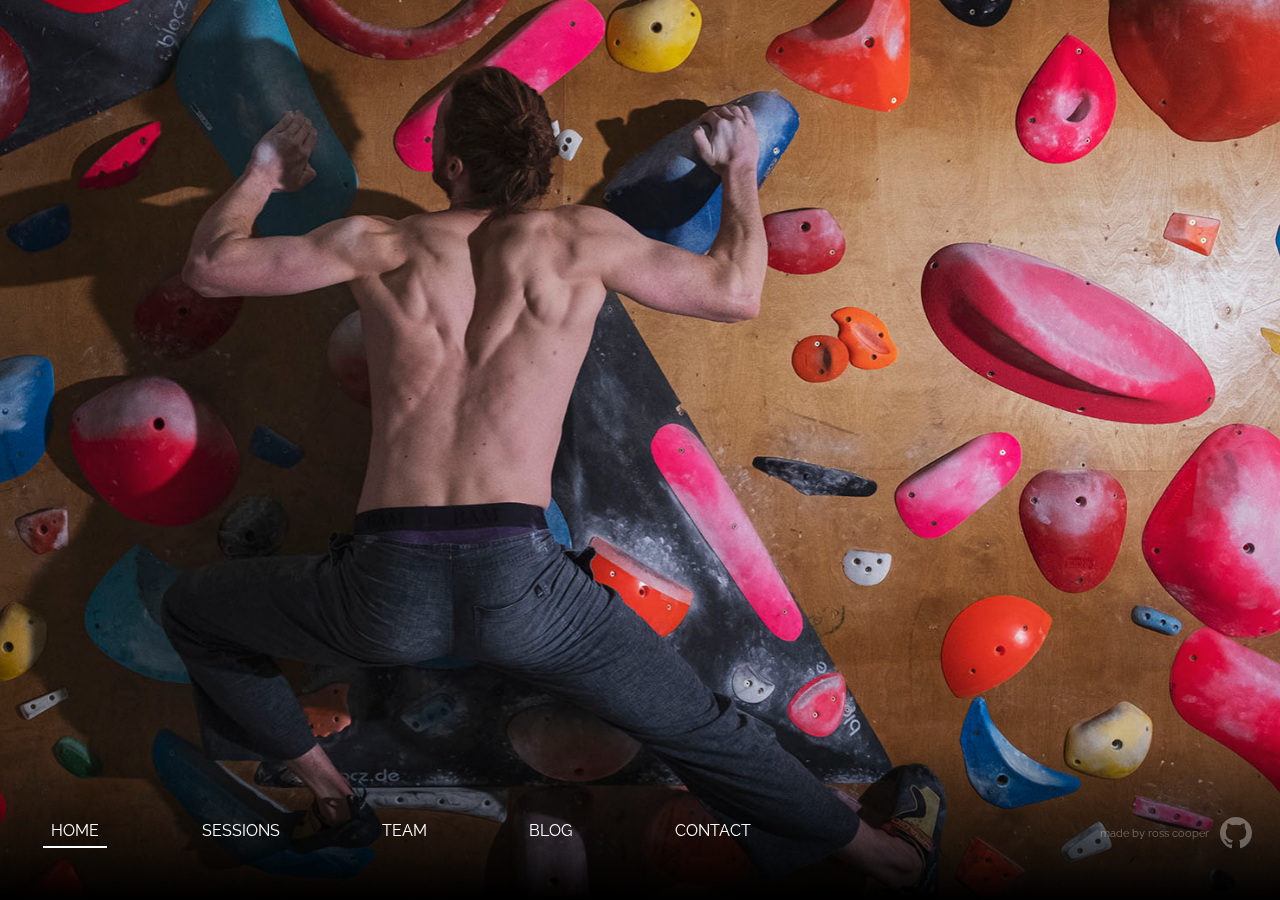
<file: public/index.html>
<!DOCTYPE html>
<html lang="en">
  <head>
    <meta charset="UTF-8" />
    <meta name="viewport" content="width=device-width, initial-scale=1.0" />
    <meta http-equiv="X-UA-Compatible" content="ie=edge" />
    <title>Core Coaching</title>
    <link rel="stylesheet" href="css/reset.css" />
    <link rel="stylesheet" href="css/shared.css" />
    <link rel="stylesheet" href="css/index.css" />
    <link
      href="https://fonts.googleapis.com/css?family=Raleway&display=swap"
      rel="stylesheet"
    />
    <script src="js/main.js"></script>
  </head>
  <body>
    <section class="container landing" id="home">
      <!-- <div class="button-container">
          <button class="info">More Info</button>
          <button class="book">Book a Session</button>
        </div> -->
      <div class="background bkg1">
        <img src="photos/Rec1_0098.jpg" alt="" />
      </div>
      <div class="background bkg2">
        <img src="photos/Rec1_0012.jpg" alt="" />
      </div>
      <div class="background bkg3">
        <img src="photos/Rec1_0178.jpg" alt="" />
      </div>
    </section>
    <section class="container sessions" id="sessions"></section>
    <section class="container team" id="team"></section>
    <section class="container contact" id="contact"></section>
    <nav class="footer">
      <ul class="pages">
        <li><a class="home" href="#home">Home</a></li>
        <li><a class="sessions" href="#sessions">Sessions</a></li>
        <li><a class="team" href="#team">Team</a></li>
        <li><a href="./blog.html">Blog</a></li>
        <li><a class="contact" href="#contact">Contact</a></li>
        <h4 class="credit">
          made by ross cooper
          <a href="https://github.com/Froskk" class="octicon">
            <svg
              height="32"
              width="32"
              viewBox="0 0 16 16"
              version="1.1"
              aria-hidden="true"
            >
              <path
                fill-rule="evenodd"
                d="M8 0C3.58 0 0 3.58 0 8c0 3.54 2.29 6.53 5.47 7.59.4.07.55-.17.55-.38 0-.19-.01-.82-.01-1.49-2.01.37-2.53-.49-2.69-.94-.09-.23-.48-.94-.82-1.13-.28-.15-.68-.52-.01-.53.63-.01 1.08.58 1.23.82.72 1.21 1.87.87 2.33.66.07-.52.28-.87.51-1.07-1.78-.2-3.64-.89-3.64-3.95 0-.87.31-1.59.82-2.15-.08-.2-.36-1.02.08-2.12 0 0 .67-.21 2.2.82.64-.18 1.32-.27 2-.27.68 0 1.36.09 2 .27 1.53-1.04 2.2-.82 2.2-.82.44 1.1.16 1.92.08 2.12.51.56.82 1.27.82 2.15 0 3.07-1.87 3.75-3.65 3.95.29.25.54.73.54 1.48 0 1.07-.01 1.93-.01 2.2 0 .21.15.46.55.38A8.013 8.013 0 0016 8c0-4.42-3.58-8-8-8z"
              ></path>
            </svg>
          </a>
        </h4>
      </ul>
    </nav>
    <!-- <div class="container-team">
      <div class="member">
        <div class="portrait">
          <div class="name">
            Rachel <br />
            Carr
          </div>
          <img class="headshot" src="./photo/Rec1_0021.jpg" alt="" />
        </div>
      </div>
      <div class="member">
        <div class="portrait">
          <div class="name right-align">
            Olly <br />
            Keeling
          </div>
          <img class="headshot" src="./photo/Rec1_0021.jpg" alt="" />
        </div>
      </div>
    </div> -->

    <!-- <div class="container">
      <div class="slider">
        <div>Book a session</div>
      </div>
    </div> -->
  </body>
</html>
</file>
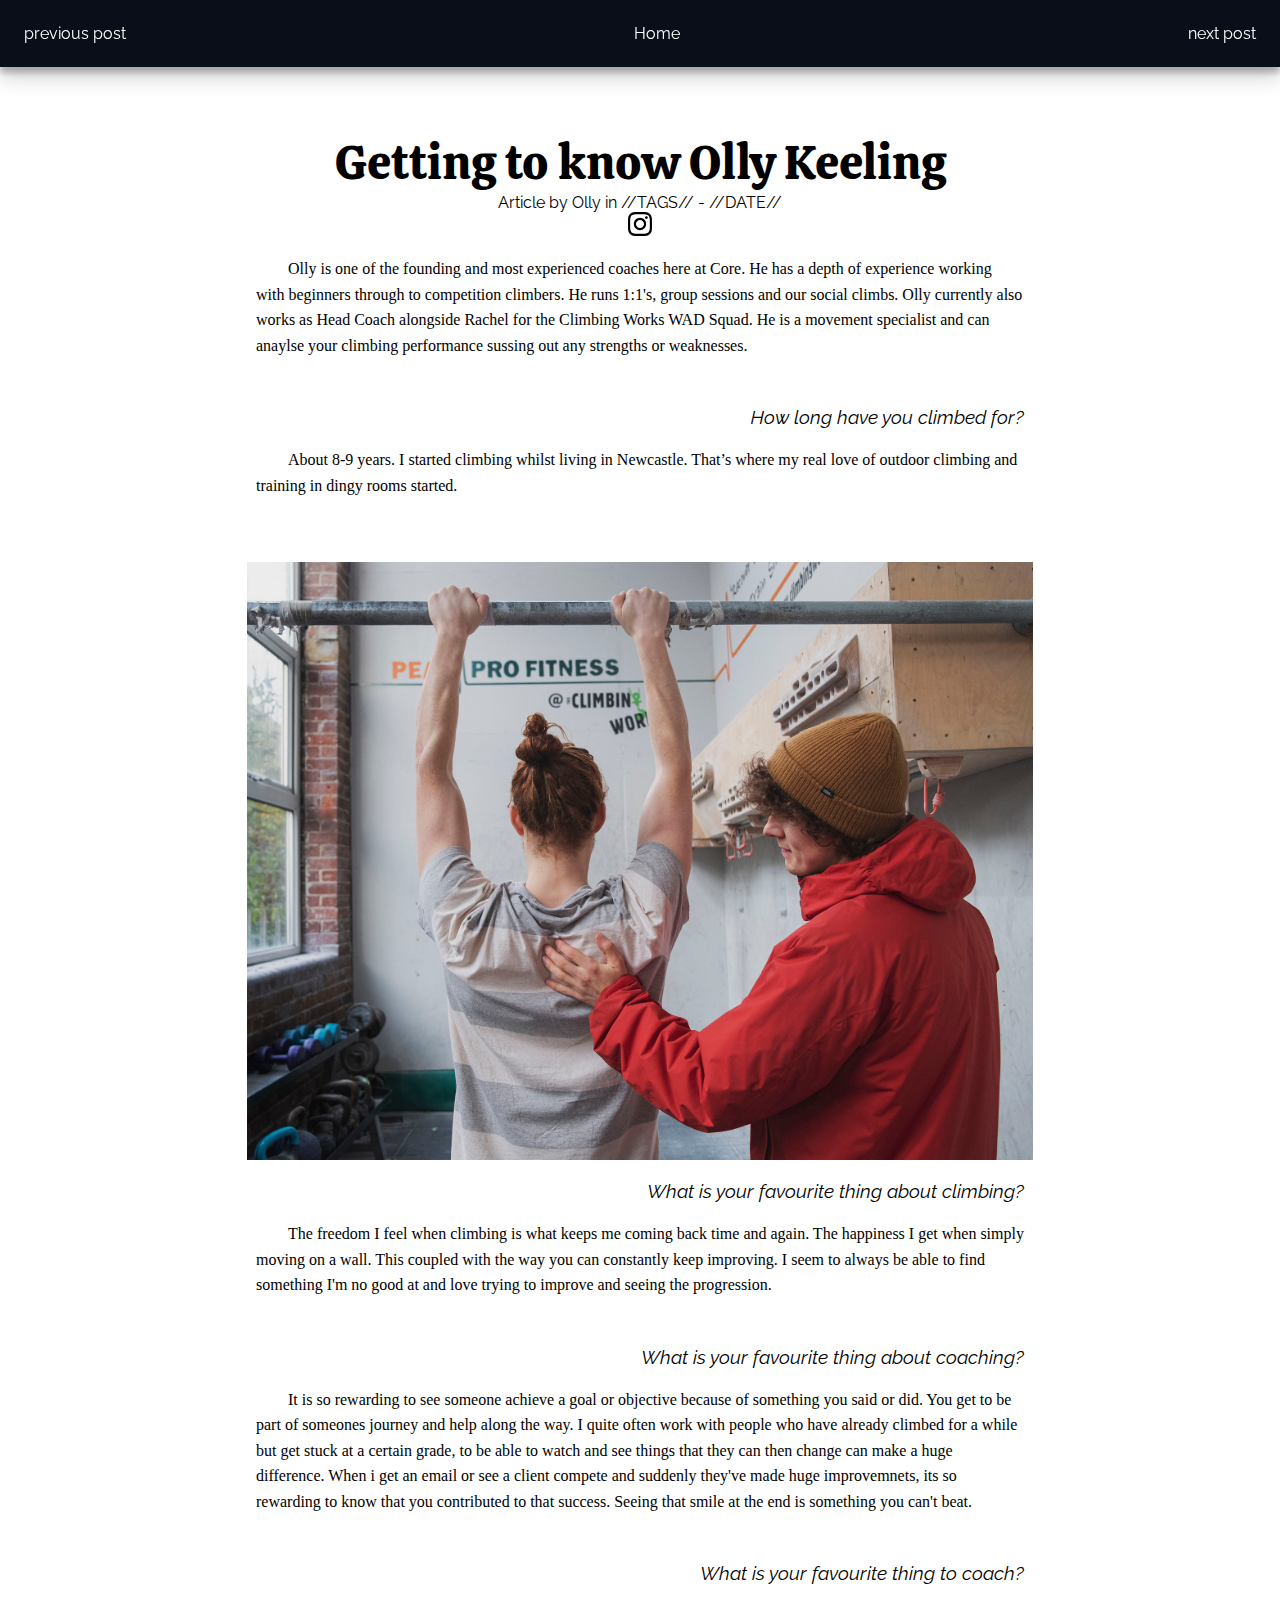
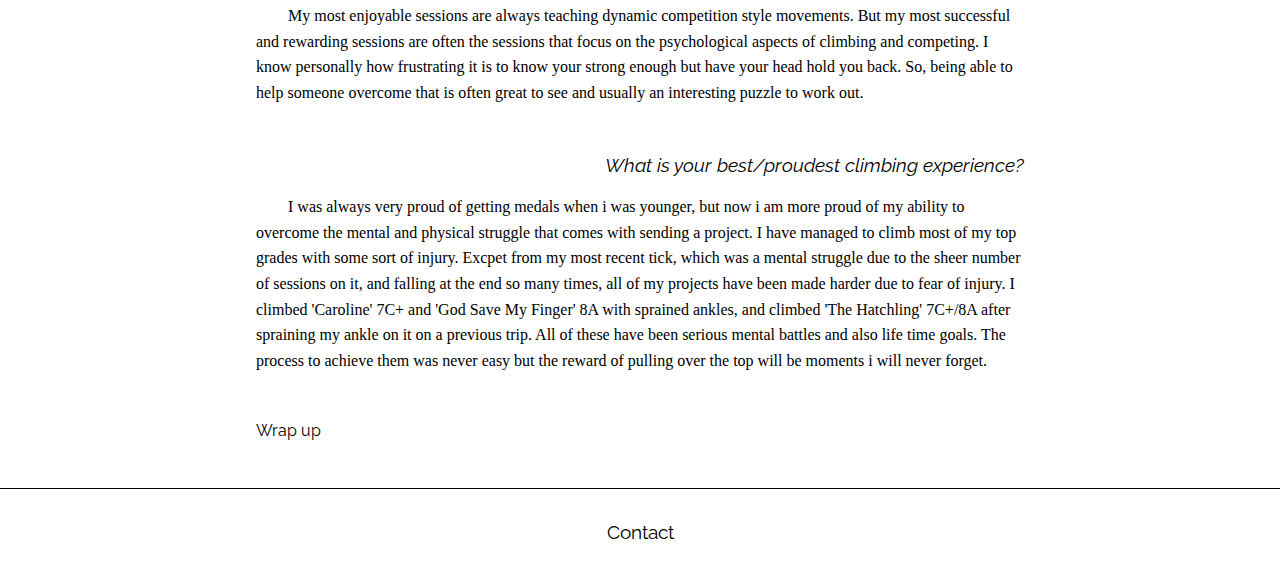
<file: public/blog.html>
<!DOCTYPE html>
<html lang="en">
  <head>
    <meta charset="UTF-8" />
    <meta name="viewport" content="width=device-width, initial-scale=1.0" />
    <meta http-equiv="X-UA-Compatible" content="ie=edge" />
    <title>Core Coaching - Blog</title>
    <link rel="stylesheet" href="css/reset.css" />
    <link rel="stylesheet" href="css/shared.css" />
    <link rel="stylesheet" href="css/blog.css" />
    <link
      href="https://fonts.googleapis.com/css?family=Calistoga|Raleway:400i&display=swap"
      rel="stylesheet"
    />
  </head>
  <body>
    <nav>
      <ul>
        <li class="prev">previous post</li>
        <li class="home"><a href="index.html">Home</a></li>
        <li class="next">next post</li>
      </ul>
      <!-- sticky -- prev post, home page, next post -->
    </nav>
    <header>
      <!-- hero header for blog -->
      <!-- <h1>Core Coaching</h1> -->
    </header>

    <section class="post">
      <section class="title">
        <h2>Getting to know Olly Keeling</h2>
        <h5>Article by Olly in //TAGS// - //DATE//</h5>
        <ul>
          <li>
            <a href="#" class="octicon">
              <svg
                xmlns="http://www.w3.org/2000/svg"
                width="24"
                height="24"
                viewBox="0 0 24 24"
              >
                <path
                  d="M12 2.163c3.204 0 3.584.012 4.85.07 3.252.148 4.771 1.691 4.919 4.919.058 1.265.069 1.645.069 4.849 0 3.205-.012 3.584-.069 4.849-.149 3.225-1.664 4.771-4.919 4.919-1.266.058-1.644.07-4.85.07-3.204 0-3.584-.012-4.849-.07-3.26-.149-4.771-1.699-4.919-4.92-.058-1.265-.07-1.644-.07-4.849 0-3.204.013-3.583.07-4.849.149-3.227 1.664-4.771 4.919-4.919 1.266-.057 1.645-.069 4.849-.069zm0-2.163c-3.259 0-3.667.014-4.947.072-4.358.2-6.78 2.618-6.98 6.98-.059 1.281-.073 1.689-.073 4.948 0 3.259.014 3.668.072 4.948.2 4.358 2.618 6.78 6.98 6.98 1.281.058 1.689.072 4.948.072 3.259 0 3.668-.014 4.948-.072 4.354-.2 6.782-2.618 6.979-6.98.059-1.28.073-1.689.073-4.948 0-3.259-.014-3.667-.072-4.947-.196-4.354-2.617-6.78-6.979-6.98-1.281-.059-1.69-.073-4.949-.073zm0 5.838c-3.403 0-6.162 2.759-6.162 6.162s2.759 6.163 6.162 6.163 6.162-2.759 6.162-6.163c0-3.403-2.759-6.162-6.162-6.162zm0 10.162c-2.209 0-4-1.79-4-4 0-2.209 1.791-4 4-4s4 1.791 4 4c0 2.21-1.791 4-4 4zm6.406-11.845c-.796 0-1.441.645-1.441 1.44s.645 1.44 1.441 1.44c.795 0 1.439-.645 1.439-1.44s-.644-1.44-1.439-1.44z"
                />
              </svg>
            </a>
          </li>
        </ul>
      </section>
      <!-- INSERT BLOG POST HERE -->
      <p class="intro">
        Olly is one of the founding and most experienced coaches here at Core.
        He has a depth of experience working with beginners through to
        competition climbers. He runs 1:1's, group sessions and our social
        climbs. Olly currently also works as Head Coach alongside Rachel for the
        Climbing Works WAD Squad. He is a movement specialist and can anaylse
        your climbing performance sussing out any strengths or weaknesses.
      </p>
      <h3>How long have you climbed for?</h3>
      <p>
        About 8-9 years. I started climbing whilst living in Newcastle. That’s
        where my real love of outdoor climbing and training in dingy rooms
        started.
      </p>
      <img src="photos/Rec1_0012.jpg" alt="" />
      <h3>What is your favourite thing about climbing?</h3>
      <p>
        The freedom I feel when climbing is what keeps me coming back time and
        again. The happiness I get when simply moving on a wall. This coupled
        with the way you can constantly keep improving. I seem to always be able
        to find something I'm no good at and love trying to improve and seeing
        the progression.
      </p>
      <h3>What is your favourite thing about coaching?</h3>
      <p>
        It is so rewarding to see someone achieve a goal or objective because of
        something you said or did. You get to be part of someones journey and
        help along the way. I quite often work with people who have already
        climbed for a while but get stuck at a certain grade, to be able to
        watch and see things that they can then change can make a huge
        difference. When i get an email or see a client compete and suddenly
        they've made huge improvemnets, its so rewarding to know that you
        contributed to that success. Seeing that smile at the end is something
        you can't beat.
      </p>
      <h3>What is your favourite thing to coach?</h3>
      <p>
        My most enjoyable sessions are always teaching dynamic competition style
        movements. But my most successful and rewarding sessions are often the
        sessions that focus on the psychological aspects of climbing and
        competing. I know personally how frustrating it is to know your strong
        enough but have your head hold you back. So, being able to help someone
        overcome that is often great to see and usually an interesting puzzle to
        work out.
      </p>
      <h3>What is your best/proudest climbing experience?</h3>
      <p>
        I was always very proud of getting medals when i was younger, but now i
        am more proud of my ability to overcome the mental and physical struggle
        that comes with sending a project. I have managed to climb most of my
        top grades with some sort of injury. Excpet from my most recent tick,
        which was a mental struggle due to the sheer number of sessions on it,
        and falling at the end so many times, all of my projects have been made
        harder due to fear of injury. I climbed 'Caroline' 7C+ and 'God Save My
        Finger' 8A with sprained ankles, and climbed 'The Hatchling' 7C+/8A
        after spraining my ankle on it on a previous trip. All of these have
        been serious mental battles and also life time goals. The process to
        achieve them was never easy but the reward of pulling over the top will
        be moments i will never forget.
      </p>
      <h4>Wrap up</h4>
    </section>

    <footer>
      <!-- thumbnails of previous posts
      conact details / sponsors etc -->
      <h3>Contact</h3>
    </footer>
  </body>
</html>
</file>
<file: public/css/shared.css>
html {
  font-size: 62.5%;
}

body {
  font-family: "Raleway", sans-serif;
  font-size: 1.6rem;
}
</file>
<file: public/css/index.css>
body {
  background: #090e19;
  color: #fff;
}

.screen {
  overflow: hidden;
}

.hide-dev {
  display: none !important;
}

.container {
  position: absolute;
  top: 0;
  left: 0;

  width: 100vw;
  height: 100vh;
  overflow: hidden;

  display: none;
}

.landing {
  display: flex;
  justify-content: center;
}

.button-container {
  display: flex;
  flex-direction: column;
  position: relative;
  top: 60%;
}

.button-container > button {
  position: relative;
  background: rgba(0, 0, 0, 0.2);
  border: none;
  color: #ffc600;
  padding: 1em;
  text-decoration: none;
  text-transform: uppercase;
  font-size: 1.3em;
  border-radius: 4px;
}

/* .button-container > button::before {
  mix-blend-mode: overlay;
  position: absolute;
  content: "";
  top: 0;
  left: 0;
  width: 100%;
  height: 100%;
  border: 0.1em solid #fff;
  border-radius: 4px;
} */

button + button {
  margin-top: 1em;
}

.background {
  position: absolute;
  z-index: -1;
  width: 100%;
  height: 100%;
  transform: scale(1.3) translate3d(5%, 3%, 0);
  display: none;
  opacity: 0;
}

.background img {
  width: 100%;
  height: 100%;
  object-fit: cover;
}

.bkg1 img {
  object-position: 25% 30%;
}

.bkg2 img {
  object-position: 80% 30%;
}

.bkg3 img {
  object-position: 90% 30%;
}

.pan1 {
  animation: pan1 11s linear;
}
.pan2 {
  animation: pan2 11s linear;
}
.pan3 {
  animation: pan3 11s linear;
}

.visible {
  display: block;
}

.fadeIn {
  opacity: 1;
  transition: opacity 1s linear;
}

.fadeOut {
  opacity: 0;
  transition: opacity 2s linear;
}

.sessions {
  display: flex;
  align-items: flex-start;
  justify-content: center;
}

.footer {
  position: absolute;
  bottom: 0;

  width: 100%;
  height: 10em;

  background: rgb(0, 0, 0);
  background: linear-gradient(0deg, rgba(0, 0, 0, 1) 0%, rgba(0, 0, 0, 0) 100%);

  display: flex;
  align-items: flex-end;

  padding-bottom: 2.5em;
}

.footer::after {
  content: "";
  position: absolute;
  display: none;
  bottom: -10em;
  height: 10em;
  width: 100%;
  background: red;
}

.pages {
  width: 100%;
  display: flex;
  justify-content: space-evenly;
  flex-wrap: wrap;
}

.pages > li {
  padding: 0.5em;
  flex: 1 1 auto;
  text-align: center;
  text-transform: uppercase;
}

.pages > li > a {
  padding: 0.5em;
  display: inline-block;
}

.credit {
  flex: 6;
  color: #ffffff55;
  padding: 0 2.5em;
  font-size: 0.7em;
  text-align: right;
  display: flex;
  justify-content: flex-end;
  align-items: center;
}

.octicon {
  display: inline-block;
  line-height: 0;
  padding-left: 1em;
  fill: #ffffff55;
}

.slider {
  position: relative;
  overflow: hidden;
}

.slider::before {
  content: "";
  position: absolute;
  bottom: 0;
  left: 0;
  height: 0.1em;
  width: 300%;
  background: rgb(255, 255, 255);
  background: linear-gradient(
    90deg,
    rgba(255, 255, 255, 1) 0%,
    rgba(255, 255, 255, 1) 33.4%,
    rgba(255, 255, 255, 0) 33.4%,
    rgba(255, 255, 255, 0) 66.6%,
    rgba(255, 255, 255, 1) 66.6%,
    rgba(255, 255, 255, 1) 100%
  );
  transform: translate3d(-66.667%, 0, 0);
  animation: 4.8s cubic-bezier(0.785, 0.135, 0.15, 0.86) infinite slide;
}

@keyframes slide {
  0% {
    transform: translate3d(-66.667%, 0, 0);
  }

  50% {
    transform: translate3d(0%, 0, 0);
  }

  100% {
    transform: translate3d(0%, 0, 0);
  }
}

@keyframes pan1 {
  from {
    transform: scale(1.2) translate3d(0, 0, 0);
  }

  to {
    transform: scale(1.3) translate3d(5%, 3%, 0);
  }
}
@keyframes pan2 {
  from {
    transform: scale(1.2) translate3d(0, 0, 0);
  }

  to {
    transform: scale(1.3) translate3d(-2%, 4%, 0);
  }
}
@keyframes pan3 {
  from {
    transform: scale(1.2) translate3d(0, 0, 0);
  }

  to {
    transform: scale(1.3) translate3d(-5%, 3%, 0);
  }
}

/* PHONE CORRECT VIEWPORT SIZING. ADD RESIZE LISTENER */
/* width: calc(var(--vw, 1vw) * 100); */
/* height: calc(var(--vh, 1vh) * 100); */

/* 
  .container-team {
    width: 100vw;
    height: 100vh;
    position: relative;
    display: flex;
    justify-content: space-around;
    align-items: center;
  }
  
  .member {
    position: relative;
    font-size: 4em;
    line-height: 0.9em;
    height: 70vh;
    width: 30vw;
    display: flex;
    justify-content: center;
}

.right-align {
  text-align: right;
  right: 0;
}

.name {
  position: absolute;
  margin: -0.3em;
  box-shadow: black;
}

.portrait {
  height: 100%;
  position: absolute;
  top: 0;
}

.headshot {
  border-radius: 0.3em;
  max-width: 100%;
  max-height: 100%;
  border: 2px solid #fff;
  /* mask-image: url(#my-svg-mask);
} */

/* FLOATING HELIX LINES */
/* .container {
  width: 100vw;
  height: 100vh;
  overflow-y: hidden;
  position: relative;
}

.orange-line,
.yellow-line {
  position: absolute;
  background-repeat: repeat-y;
  background-size: 50%;
  height: 1644px;
  opacity: 0.5;
}

.orange-line {
  background-image: url("./orange-thin.png");
  width: 39px;
  left: calc(50% - 20px);
  animation: up 16s linear infinite;
}

.yellow-line {
  background-image: url("./yellow-thick.png");
  width: 53px;
  left: calc(50% - 27px);
  animation: up 8s linear infinite reverse;
}

@keyframes up {
  from {
    transform: translate3d(0, 0, 0);
  }

  to {
    transform: translate3d(0, -50%, 0);
  }
} */

/* PAN BACKGROUND */
/* .container {
  display: flex;
  justify-content: center;
  align-items: center;
  width: 100vw;
  height: 100vh;
}

.wrapper {
  width: 30rem;
  height: 60rem;
  background: #234;
  border: 1px solid #fff;
  overflow: hidden;
}

.image {
  width: 120%;
  height: 120%;
  background-image: url("./core-photo/Rec1_0012.jpg");
  background-size: cover;
  transform: scale(1.2);
  transition: all 1s linear;
}

.image:hover {
  transform: scale(1.2) translate3d(-10%, 2%, 0);
} 
*/
/* END PAN BACKGROUND */
</file>
<file: public/css/blog.css>
nav {
  background: #090e19;
  width: 100%;
  padding: 1.5em;
  color: #fff;
  box-shadow: 0 10px 20px rgba(0, 0, 0, 0.19), 0 6px 6px rgba(0, 0, 0, 0.23);
  position: -webkit-sticky;
  position: sticky;
  top: 0;
}

nav > ul {
  display: flex;
  align-items: center;
  justify-content: space-between;
}

header {
  display: flex;
  align-items: center;
  justify-content: center;
  padding: 2em;
  text-decoration: underline;
}

footer {
  display: flex;
  align-items: center;
  justify-content: center;
  padding: 2em;
  border-top: 1px solid #000;
}

.post > *:not(img) {
  max-width: 60vw;
  margin: 0 auto;
}

.title {
  font-family: "Raleway", sans-serif;
  padding-bottom: 1em;
  text-align: center;
}

.title > h2 {
  font-family: "Calistoga", cursive;
  font-size: 3em;
}

.title > h5 {
  font-size: 1em;
}

.post > h3 {
  text-align: right;
  font-weight: 400;
  font-style: italic;
  padding-bottom: 1em;
}

.post > p {
  padding-bottom: 3em;
  font-family: palatino;
  line-height: 1.6;
  text-indent: 2em;
}

.post > p + img {
  padding-top: 1em;
}

.post > img {
  width: 100%;
  max-height: 70vh;
  padding: 1em 8vw;
  object-fit: contain;
}

.post > h4 {
  padding-bottom: 3em;
}

/* Medium Devices, Desktops */
@media only screen and (max-width: 992px) {
  .post > *:not(img) {
    max-width: 84vw;
  }
}
</file>
